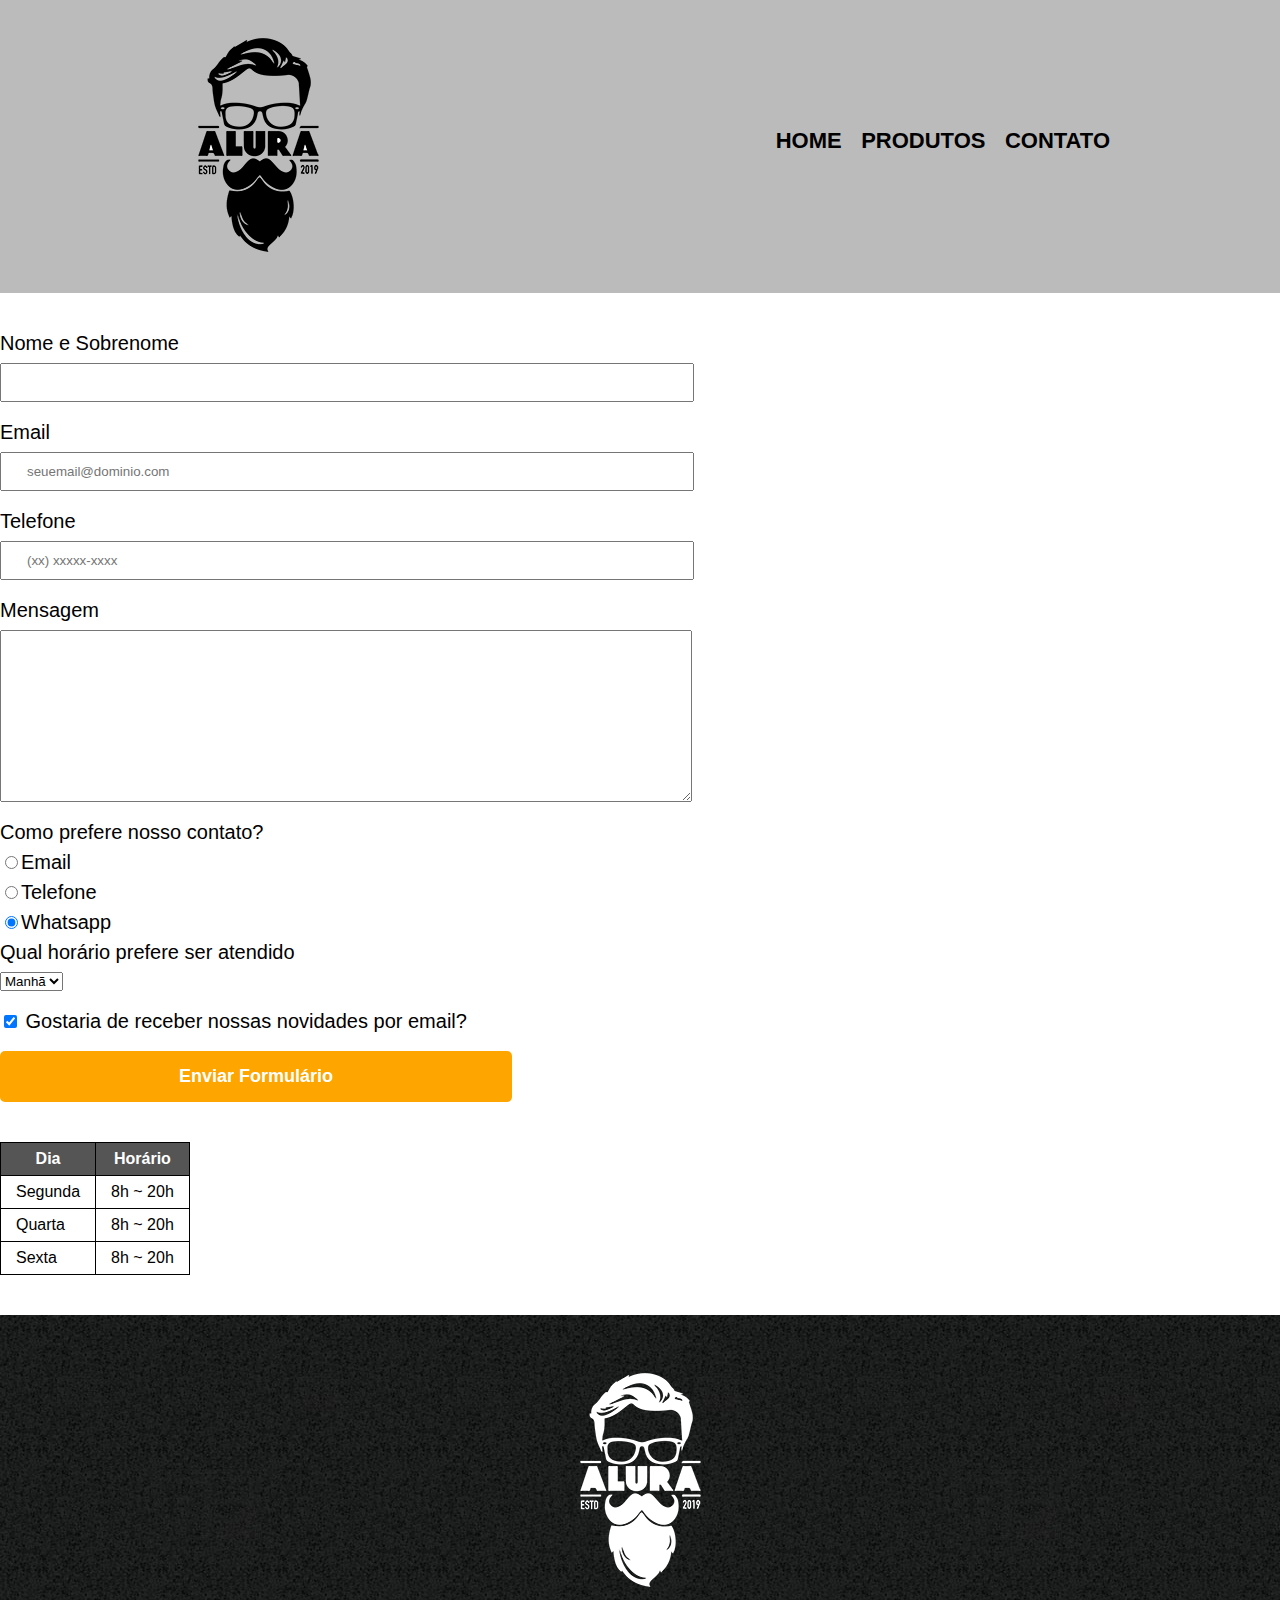
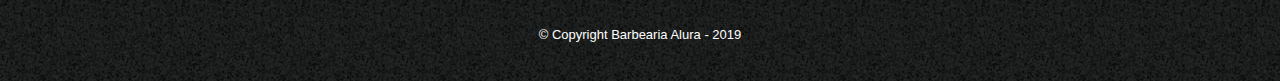
<file: contato.html>
<!DOCTYPE html>
<html>
    <head>
        <meta charset="UTF-8">
        <Title>Contato - Barbearia Alura</Title>
        <link rel="stylesheet" href="reset.css">
        <link rel="stylesheet" href="style.css">
    </head>
    <body>
        <header>
            <div class="caixa">
                <h1><img src="logo.png" alt="Logo da Barbearia Alura" ></h1>
                <nav>
                    <ul>
                        <li ><a href="Index.html">Home</a></li>
                        <li><a href="Produto.html">Produtos</a></li>
                        <li><a href="contato.html">Contato</a></li>
                    </ul>
                </nav>
            </div>        
        </header>
        <main>
            <form>
                <label for="nomesobrenome">Nome e Sobrenome</label>
                <input type="text" id="nomesobrenome" class="input-padrao" required>

                <label for="email">Email</label>
                <input type="email" id="email" class="input-padrao" required placeholder="seuemail@dominio.com">

                <label for="telefone">Telefone</label>
                <input type="tel" id="telefone" class="input-padrao" required placeholder="(xx) xxxxx-xxxx">

                <label for="mensagem">Mensagem</label>
                <textarea cols="30" rows="10" id="mensagem" class="input-padrao" required></textarea>

                <fieldset>
                    <legend>Como prefere nosso contato?</legend>
                    <label for="radio-email"><input type="radio" name="contato" value="email" 
                    id="radio-email">Email</label>
                    

                    <label for="radio-telefone"><input type="radio" name="contato" value="telefone" 
                    id="radio-telefone">Telefone</label>
                    

                    <label for="radio-whatsapp"><input type="radio" name="contato" value="whatsapp" 
                    id="radio-whatsapp" checked>Whatsapp</label>
                    
                </fieldset>

                <fieldset>
                    <legend>Qual horário prefere ser atendido</legend>
                    <select>
                        <option value="Manhã">Manhã</option>
                        <option value="Tarde">Tarde</option>
                        <option value="Noite">Noite</option>
                    </select>
                </fieldset>


                <label class="checkbox"><input type="checkbox" checked> Gostaria de receber nossas novidades por email?</label>
                <input type="submit" value="Enviar Formulário" class="enviar">
            </form>

            <table>
                <thead>
                    <th>Dia</th>
                    <th>Horário</th>
                </thead>
                <tbody>
                    <tr>
                        <td>Segunda</td>
                        <td>8h ~ 20h</td>
                    </tr>
                    <tr>
                        <td>Quarta</td>
                        <td>8h ~ 20h</td>
                    </tr>
                    <tr>
                        <td>Sexta</td>
                        <td>8h ~ 20h</td>
                    </tr>
                </tbody>
            </table>
        </main>
        <footer>
            <img src="logo-branco.png" alt="Logo Da barbearia Alura">
            <p class="copyright"> &copy; Copyright Barbearia Alura - 2019</p>
        </footer>
    </body>
</html>
</file>
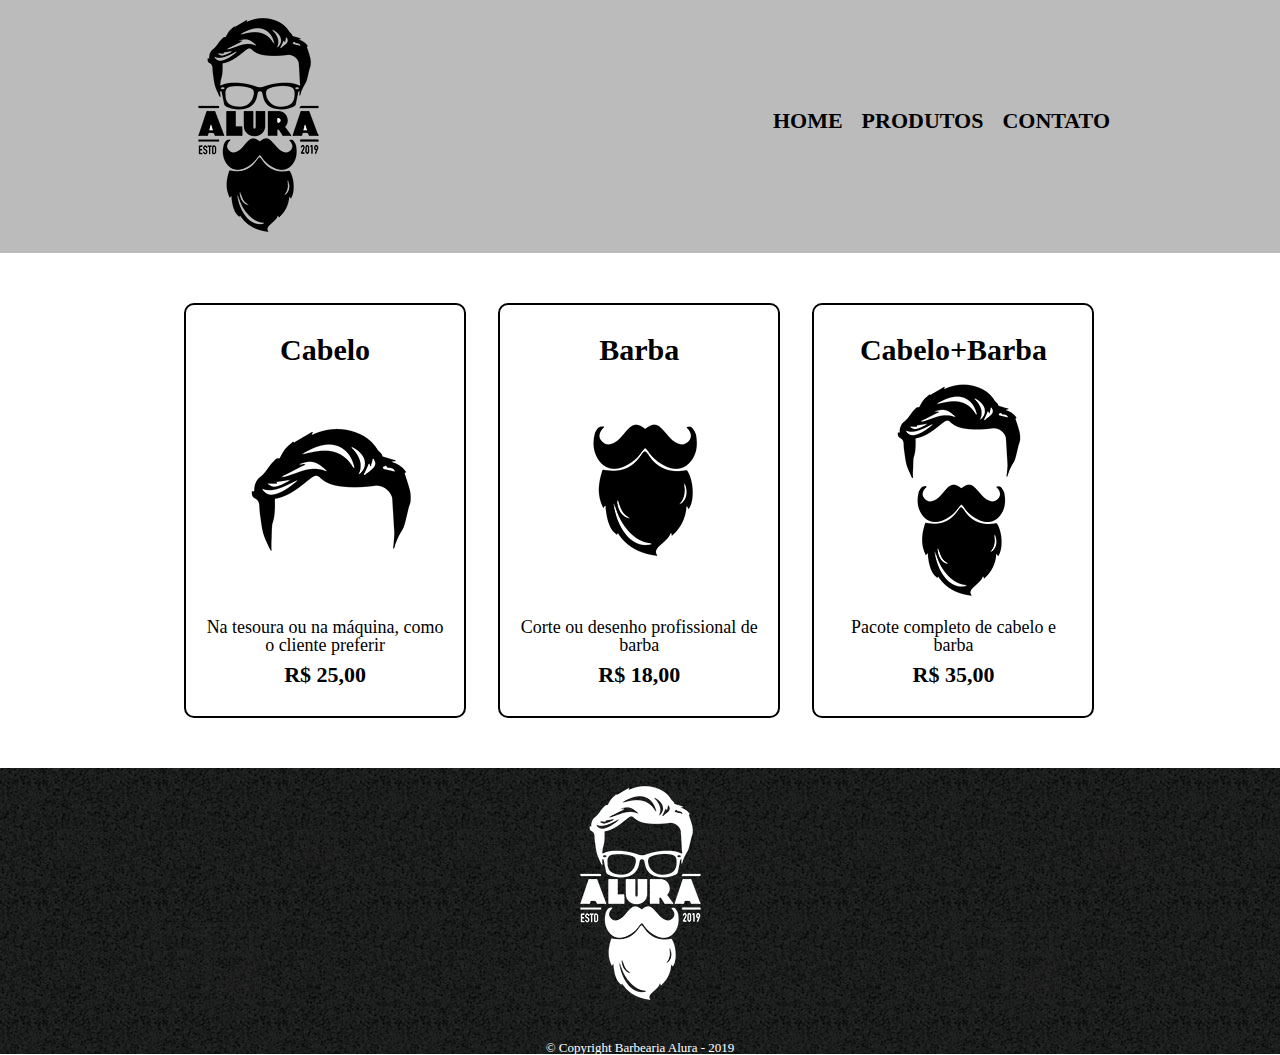
<file: Produto.html>
<!DOCTYPE html>
<html>
    <head>
        <meta charset="UTF-8">
        <Title>Produtos - Barbearia Alura</Title>

        <link rel="stylesheet" href="style.css">
        <link rel="stylesheet" href="reset.css">
    </head>
    <body>
        <header>
            <div class=" caixa">
                <h1><img src="logo.png" ></h1>
                <nav>
                    <ul>
                        <li ><a href="Index.html">Home</a></li>
                        <li><a href="Produto.html">Produtos</a></li>
                        <li><a href="contato.html">Contato</a></li>
                    </ul>
                </nav>
            </div>        
        </header>
        <main>
            
            <ul class="produtos">
                <li>
                    <h2>Cabelo</h2>
                    <img src="cabelo.jpg">
                    <p class="produtos-descricao">Na tesoura ou na máquina, como o cliente preferir</p>
                    <p class="produtos-preco">R$ 25,00</p>
                </li>
                <li>
                    <h2>Barba</h2>
                    <img src="barba.jpg">
                    <p class="produtos-descricao">Corte ou desenho profissional de barba</p>
                    <p class="produtos-preco">R$ 18,00</p>
                </li>
                <li>
                    <h2>Cabelo+Barba</h2>
                    <img src="cabelo+barba.jpg">
                    <p class="produtos-descricao">Pacote completo de cabelo e barba</p>
                    <p class="produtos-preco">R$ 35,00</p>
                </li>
            </ul>
        </main>
        <footer>
            <img src="logo-branco.png">
            <p class="copyright"> &copy; Copyright Barbearia Alura - 2019</p>
        </footer>
    </body>
</html>
</file>
<file: style.css>
body{
    font-family: 'Montserrat', sans-serif;
}

header{
    background: #bbbbbb ;
    padding: 20px 0;
}

.caixa{
    position: relative;
    width: 940px;
    margin:0 auto;
}

nav{
    position: absolute;
    top: 110px;
    right: 0;
}

nav li{
    display: inline;
    margin: 0 0 0 15px;
}

nav a{
    text-transform: uppercase;
    color: #000000;
    font-weight: bold;
    font-size: 22px;
    text-decoration: none;
}

nav a:hover{
    color: #c78c19;
    text-decoration: underline;
}

.produtos{
    width: 940px;
    margin: 0 auto;
    padding: 50px 0;
}

.produtos li{
    display: inline-block;
    text-align: center;
    width: 30%;
    vertical-align: top;
    margin: 0 1.5%;
    padding: 30px 20px;
    box-sizing: border-box;
    border: 2px solid #000000;
    border-radius: 10px;
}

.produtos li:hover{
    border-color: #c78c19;
}

.produtos li:active{
    border-color: #088c19;
}

.produtos li:hover h2{
    font-size: 38px;
}

.produtos h2{
    font-size: 30px;
    font-weight: bold;
}

.produtos-descricao{
    font-size: 18px;
}

.produtos-preco{
    font-size: 22px;
    font-weight: bold;
    margin: 10px 0 0;
    margin-top: 10px;
}

footer{
    text-align: center;
    background: url("bg.jpg");
    padding: 40px 0;
}

.copyright{
    color: #fff;
    font-size: 13px;
    margin: 20px 0 0;
}

main{
   
}

form{
    margin: 40px 0;
}
form label, form legend{
    display: block;
    font-size: 20px;
    margin: 0 0 10px;
}

.input-padrao{
    display: block;
    margin: 0 0 20px;
    padding: 10px 25px;
    width: 50%;
}
.checkbox{
    margin: 20px 0;
}

.enviar{
    width: 40%;
    padding: 15px 0;
    background: orange;
    color: white;
    font-weight: bold;
    font-size: 18px;
    border: none;
    border-radius: 5px;
    transition: 1s all;
    cursor: pointer;
}

.enviar:hover{
    background: darkorange;
    transform: scale(1.2);
}

table{
    margin: 20px 0 40px;
}

thead{
    background: #555;
    color: white;
    font-weight: bold;   
}

td, th {
    border: 1px solid #000000;
    padding: 8px 15px;
}

/*Css da pagina inicial */
.banner{
    width: 100%;
}
.titulo-principal{
    text-align: center;
    font-size: 2em;
    margin: 1em;
    clear: left;
}

.principal{
    padding: 3em 0;
    background: #fefefe;
    width: 940px;
    margin: 0 auto;
}

.principal p{
    margin: 0 0 1em;
}

.principal strong{
    font-weight: bold;
}

.principal em{
    font-style: italic;
}

.utensilios{
    width: 120px;
    float: left;
    margin: 0 20px 20px 0;
}

.mapa{
    padding: 3em 0;
    background:linear-gradient(#fefefe,#888888) ;
}

.mapa-conteudo{
    width: 940px;
    margin: 0 auto;
}

.mapa p{
    margin: 0 0 2em;
    text-align: center;
}


.beneficios{
    padding: 3em 0;
    background: #888888;
    
}

.conteudo-beneficios{
    width: 640px;
    margin: 0 auto;
}

.itens{
    line-height: 1.5;
}

.itens:first-child{
    font-weight: bold;
}

.itens:before{
    content: "★";
}

.lista-beneficios{
    width: 40%;
    display: inline-block;
    vertical-align: top;
}

.imagem-beneficios{
    width: 60%;
    opacity: 01;
    transition: 400ms;
    box-shadow: 10px 10px 5px #000000;

}

.imagem-beneficios:hover{
    opacity: 0.3;
}

.video{
    width: 560px;
    margin: 2em auto;
}
</file>
